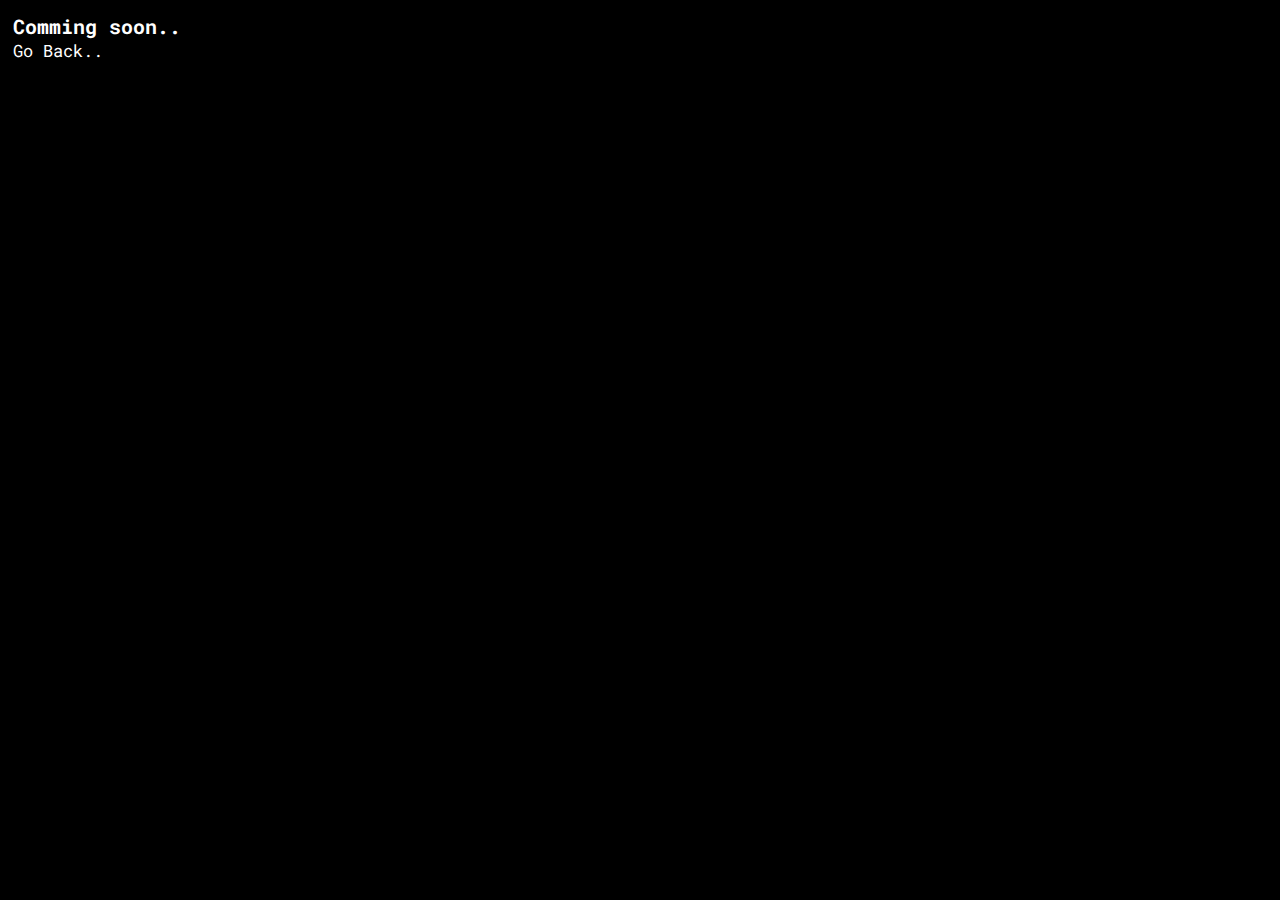
<file: Pzyxho/home/games/index.html>
<!DOCTYPE html>
<html lang="en">
<head>
    <meta charset="UTF-8">
    <meta http-equiv="X-UA-Compatible" content="IE=edge">
    <meta name="viewport" content="width=device-width, initial-scale=1.0">
    <title>Comming soon..</title>
    <link rel="stylesheet" href="style.css">
    <link rel="preconnect" href="https://fonts.gstatic.com" crossorigin>
<link href="https://fonts.googleapis.com/css2?family=Roboto+Mono:ital,wght@0,100;0,200;0,300;1,100;1,200;1,300&family=Source+Sans+Pro:ital,wght@0,300;0,400;1,300;1,400&display=swap" rel="stylesheet">
<link rel="icon" href="icon.jpg" type="image/jpg">
</head>
<body>
    <h1 class="head">Comming soon..</h1>
    
	<a href="/home/index.html" data-text="Home">Go Back..</a>
		

</body>
    
</body>
</html>
</file>
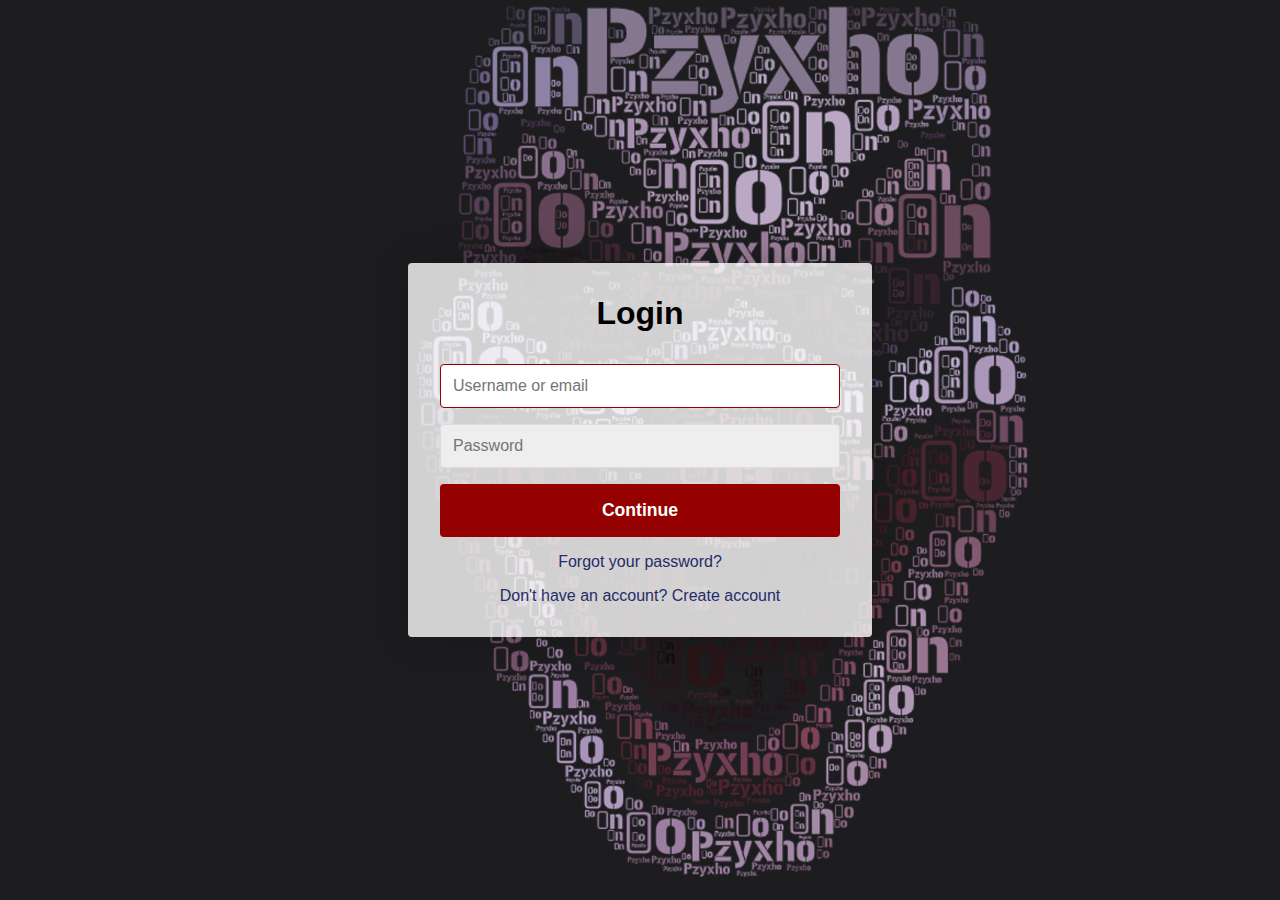
<file: Pzyxho/home/login/index.html>
<!DOCTYPE html>
<html lang="en">
<head>
    <meta charset="UTF-8">
    <meta http-equiv="X-UA-Compatible" content="IE=edge">
    <meta name="viewport" content="width=device-width, initial-scale=1.0">
    <title>Login/Regist</title>
    <link rel="icon" href="/login/src/icon.jpg" type="image/jpg">
    <link rel="stylesheet" href="./src/main.css">
</head>
<body>
    <div class="all">
    <div class="container">
        <form class="form" id="login">
            <h1 class="form__title">Login</h1>
            <div class="form__message form__message--error"></div>
            <div class="form__input-group">
                <input type="text" class="form__input" autofocus placeholder="Username or email">
                <div class="form__input-error-message"></div>
            </div>
            <div class="form__input-group">
                <input type="password" class="form__input" autofocus placeholder="Password">
                <div class="form__input-error-message"></div>
            </div>
            <button class="form__button" type="submit">Continue</button>
            <p class="form__text">
                <a href="#" class="form__link">Forgot your password?</a>
            </p>
            <p class="form__text">
                <a class="form__link" href="./" id="linkCreateAccount">Don't have an account? Create account</a>
            </p>
        </form>
        <form class="form form--hidden" id="createAccount">
            <h1 class="form__title">Create Account</h1>
            <div class="form__message form__message--error"></div>
            <div class="form__input-group">
                <input type="text" id="signupUsername" class="form__input" autofocus placeholder="Username">
                <div class="form__input-error-message"></div>
            </div>
            <div class="form__input-group">
                <input type="text" class="form__input" autofocus placeholder="Email Address">
                <div class="form__input-error-message"></div>
            </div>
            <div class="form__input-group">
                <input type="password" class="form__input" autofocus placeholder="Password">
                <div class="form__input-error-message"></div>
            </div>
            <div class="form__input-group">
                <input type="password" class="form__input" autofocus placeholder="Confirm password">
                <div class="form__input-error-message"></div>
            </div>
            <button class="form__button" type="submit">Continue</button>
            <p class="form__text">
                <a class="form__link" href="./" id="linkLogin">Already have an account? Sign in</a>
            </p>
        </form>
    </div>
    </div>
    <script src="./src/main.js"></script>
    
    
</body>
</html>
</file>
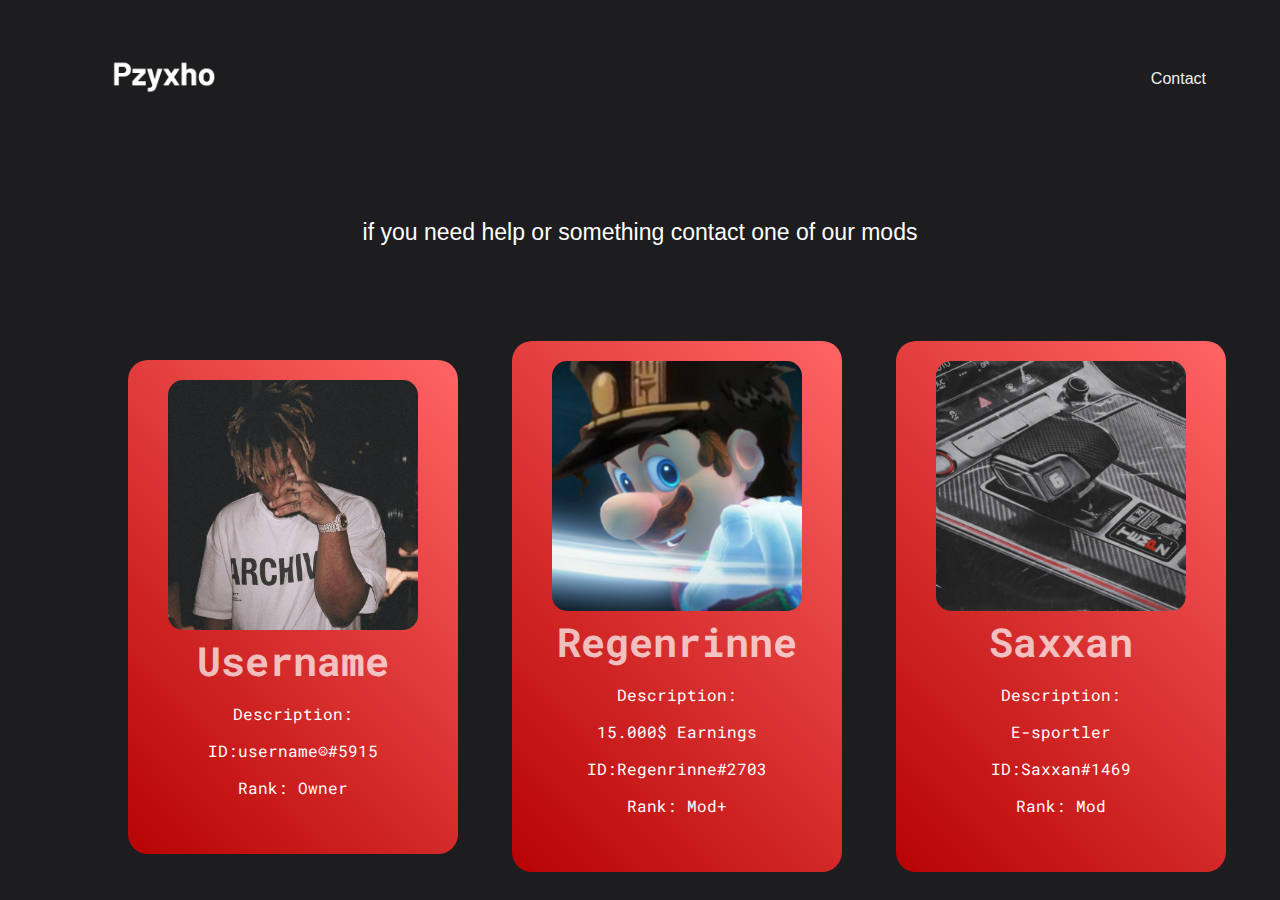
<file: Pzyxho/home/contact/contact.html>
<!DOCTYPE html>
<html lang="en">
<head>
    <meta charset="UTF-8">
    <meta http-equiv="X-UA-Compatible" content="IE=edge">
    <meta name="viewport" content="width=device-width, initial-scale=1.0">
    <title>Contact</title>

    <link rel="shortcuticon" type="image/png" href="cicon.png">

    <link rel="preconnect" href="https://fonts.googleapis.com">
    <link rel="preconnect" href="https://fonts.gstatic.com" crossorigin>
    <link href="https://fonts.googleapis.com/css2?family=Roboto+Mono:ital,wght@0,100;0,200;0,300;1,100;1,200;1,300&family=Source+Sans+Pro:ital,wght@0,300;0,400;1,300;1,400&display=swap" rel="stylesheet">

    
    <link rel="stylesheet" href="contact.css">
    <link rel="icon" type="img/png" href="cicon.png">
</head>
<body>
    <header>
        <a href="/home/index.html"><img class="logo" src="Logo.png"></a>
        <nav>
            <ul class="nav_links">
                
                <li><a href="contact.html">Contact</a></li>
                
            </ul>
        </nav>
        
        
    </header>
    <h1>
    </h1>

    <br>
    
    <p class="description"> if you need help or something contact one of our mods 
    </p>

    <br><br><br><br>
    <div class="all_over">
    <div class="container">
        <div class="box">
            <img src="usernamepfp.jpg" width="250px" height="auto">
            <div class="info_team">    
                <h2 class="name">Username</h2>
                <p class="headline">Description:</p>
                <p class="info_user"></p>
                <p class="discord_id">ID:username☹#5915</p>
                <p class="rank">Rank: Owner</p>
            </div>
         </div>
    </div>

    <br>
    <br> 

    <div class="container">
        <div class="box">
            <img src="regenrinnepfp.jpg" width="250px" height="auto">
            <div class="info_team">   
                <h2 class="name">Regenrinne</h2>
                <p class="headline">Description:</p>
                <p class="info_user">15.000$ Earnings</p>
                <p class="discord_id">ID:Regenrinne#2703</p>
                <p class="rank">Rank: Mod+</p>
            </div>
        </div>
    </div>

    <br>
    <br>

    <div class="container">
        <div class="box">
                    <img src="saxxanpfp.jpg" width="250px" height="auto">
            <div class="info_team">
                <h2 class="name">Saxxan</h2>
                <p class="headline">Description:</p>
                <p class="info_user">E-sportler</p>
                <p class="discord_id">ID:Saxxan#1469</p>
                <p class="rank">Rank: Mod</p>
            </div>
         </div>
    </div>
</div>
    
</body>
</html>
</file>
<file: Pzyxho/home/games/style.css>
@import url('https://fonts.googleapis.com/css?family=Poppins:200,300,400,500,600,700,800,900&display=swap');
*
{
  margin: 0;
  padding: 0;
  
  
}

body {
  background-color: black;
}

h1 {
    color: white;
    font-size: 20px;
    font-family: 'Roboto Mono', monospace;
    margin-left: 1%;
    margin-top: 1%;
}

a {
    color: white;
    font-size: 17px;
    font-family: 'Roboto Mono', monospace;
    margin-left: 1%;
    margin-bottom: 50%;
    text-decoration: none;
}
</file>
<file: Pzyxho/home/login/src/main.css>
body {
    --color-primary: #950000;
    --color-primary-dark: #7f0000;
    --color-secondary: #252c6a;
    --color-error: #cc3333;
    --color-success: #4bb544;
    --border-radius: 4px;

    margin: 0;
    height: 100vh;
    display: flex;
    align-items: center;
    justify-content: center;
    font-size: 18px;
    background: url(./bg4.jpg);
    background-size: cover;
}

.container {
    width: 400px;
    max-width: 400px;
    margin: 1rem;
    padding: 2rem;
    box-shadow: 0 0 40px rgba(0, 0, 0, 0.2);
    border-radius: var(--border-radius);
    background: rgba(255, 255, 255, .8);
}

.container,
.form__input,
.form__button {
    font: 500 1rem 'Quicksand', sans-serif;
}

.form--hidden {
    display: none;
}

.form > *:first-child {
    margin-top: 0;
}

.form > *:last-child {
    margin-bottom: 0;
}

.form__title {
    margin-bottom: 2rem;
    text-align: center;
}

.form__message {
    text-align: center;
    margin-bottom: 1rem;
}

.form__message--success {
    color: var(--color-success);
}

.form__message--error {
    color: var(--color-error);
}

.form__input-group {
    margin-bottom: 1rem;
}

.form__input {
    display: block;
    width: 100%;
    padding: 0.75rem;
    box-sizing: border-box;
    border-radius: var(--border-radius);
    border: 1px solid #dddddd;
    outline: none;
    background: #eeeeee;
    transition: background 0.2s, border-color 0.2s;
}

.form__input:focus {
    border-color: var(--color-primary);
    background: #ffffff;
}

.form__input--error {
    color: var(--color-error);
    border-color: var(--color-error);
}

.form__input-error-message {
    margin-top: 0.5rem;
    font-size: 0.85rem;
    color: var(--color-error);
}

.form__button {
    width: 100%;
    padding: 1rem 2rem;
    font-weight: bold;
    font-size: 1.1rem;
    color: #ffffff;
    border: none;
    border-radius: var(--border-radius);
    outline: none;
    cursor: pointer;
    background: var(--color-primary);
}

.form__button:hover {
    background: var(--color-primary-dark);
}

.form__button:active {
    transform: scale(0.98);
}

.form__text {
    text-align: center;
}

.form__link {
    color: var(--color-secondary);
    text-decoration: none;
    cursor: pointer;
}

.form__link:hover {
    text-decoration: underline;
}
</file>
<file: Pzyxho/home/contact/contact.css>
/*font-family: 'Roboto Mono', monospace;
font-family: 'Source Sans Pro', sans-serif;*/

body {
    margin: 0;
    padding: 0;
    background-color: #1d1d1f;
    justify-content: center;
    align-items: center;
    min-height: 100vh;
}

h1 {
    color: white;

}

.description {
    color: white;
    justify-content: center;
    text-align: center;
    font-family: 'Barlow', sans-serif;
    font-family: 'IBM Plex Mono', monospace;
    font-family: 'Mukta', sans-serif;
    font-size: 23px;
}
.container {
    width: 1200px;
    height: auto;
    margin: 0 auto;
    display: flex;
    align-items: center;
    grid-template-columns: repeat(auto-fit, minmax(280px, 1fr));
    
}

.container .box {
    position: relative;
    background: #101011;
    padding: 20px 40px 40px;
    align-items: center;
    text-align: center;
    overflow: hidden;
    border-radius: 20px;
    cursor: pointer;
}

.container .box:nth-child(1) {
    background: linear-gradient(45deg,#b70303,#ff6464);
}

.container .box:nth-child(1) {
    background: linear-gradient(45deg,#b70303,#ff6464);
}

.container .box:nth-child(1) {
    background: linear-gradient(45deg,#b70303,#ff6464);
}

.container .box h2 {
    position: relative;
    margin: 0;
    padding: 0;
    font-size: 40px;
    color: #fff;
    z-index: 1;
    opacity: 0.7; 
}

img {
    border-radius: 15px;
}

h2 {
    color: white;
}

p {
    color: white;
}
.all_over {
    margin: 0;
    padding-left: 10%;
    display: flex;
    justify-content: center;
    align-items: center;
}
li, a, button {
    font-family: "Barlow", sans-serif;
    font-weight: 500;
    font-size: 16px;
    color: #edf0f1;
    text-decoration: none;
}

header {
    display: flex;
    justify-content: space-between;
    align-items: center;
    padding: 10px 5%;
}

.logo {
    cursor: pointer;
    width: 200px;
    height: 133px;
}

.logo:hover {
    cursor: pointer;
    width: 205px;
    height: auto;
}

.nav_links {
    list-style: none;
    
}

.nav_links li {
    display: inline-block;
    padding: 0px 10px;
    font-size: 0px;
}

.nav_links li a {
    transition: all 0.3s ease 0s;
}

.nav_links li a:hover {
    color: #a90000;
}



.logo_img {
    display: flex;
    justify-content: center;
    align-items: center;
    width: 100%;
    height: auto;
}

.info_team {
    font-family: 'Roboto Mono', monospace;
}
</file>
